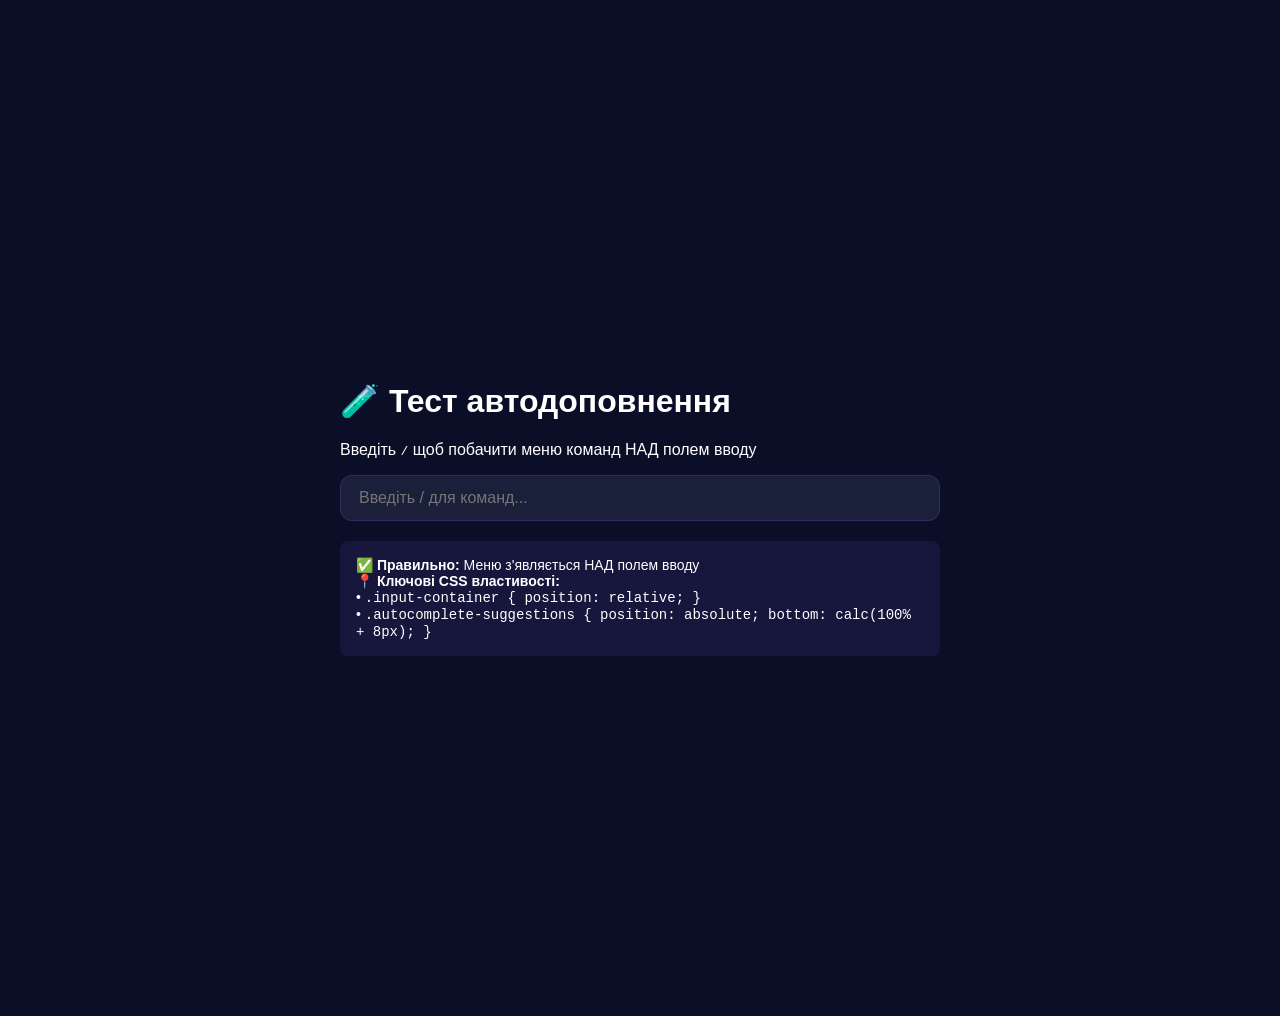
<file: test_autocomplete.html>
<!DOCTYPE html>
<html lang="uk">
<head>
    <meta charset="UTF-8">
    <meta name="viewport" content="width=device-width, initial-scale=1.0">
    <title>Тест автодоповнення</title>
    <style>
        body {
            font-family: Arial, sans-serif;
            background: #0a0e27;
            color: white;
            padding: 50px;
            display: flex;
            justify-content: center;
            align-items: center;
            min-height: 100vh;
        }
        
        .container {
            width: 100%;
            max-width: 600px;
        }
        
        .input-container {
            position: relative; /* ВАЖЛИВО! */
            background: #1a1f3a;
            border: 1px solid rgba(139, 92, 246, 0.2);
            border-radius: 12px;
            padding: 12px 16px;
        }
        
        input {
            width: 100%;
            background: transparent;
            border: none;
            color: white;
            font-size: 16px;
            outline: none;
        }
        
        .autocomplete-suggestions {
            position: absolute;
            bottom: calc(100% + 8px); /* НАД полем вводу */
            left: 0;
            right: 0;
            background: #1a1f3a;
            border: 1px solid rgba(139, 92, 246, 0.2);
            border-radius: 12px;
            max-height: 300px;
            overflow-y: auto;
            display: none;
            z-index: 1000;
            box-shadow: 0 -4px 20px rgba(139, 92, 246, 0.2);
        }
        
        .autocomplete-suggestions.show {
            display: block;
        }
        
        .autocomplete-item {
            padding: 12px 16px;
            cursor: pointer;
            display: flex;
            justify-content: space-between;
            border-bottom: 1px solid rgba(139, 92, 246, 0.1);
        }
        
        .autocomplete-item:hover,
        .autocomplete-item.active {
            background: rgba(139, 92, 246, 0.2);
        }
        
        .autocomplete-command {
            font-weight: 600;
            color: #8b5cf6;
            font-family: 'Courier New', monospace;
        }
        
        .autocomplete-desc {
            font-size: 0.85rem;
            color: rgba(255, 255, 255, 0.5);
        }
        
        .info {
            margin-top: 20px;
            padding: 16px;
            background: rgba(139, 92, 246, 0.1);
            border-radius: 8px;
            font-size: 14px;
        }
    </style>
</head>
<body>
    <div class="container">
        <h1>🧪 Тест автодоповнення</h1>
        <p>Введіть <code>/</code> щоб побачити меню команд НАД полем вводу</p>
        
        <div class="input-container">
            <div class="autocomplete-suggestions" id="suggestions">
                <div class="autocomplete-item active">
                    <span class="autocomplete-command">/help</span>
                    <span class="autocomplete-desc">Показати всі команди</span>
                </div>
                <div class="autocomplete-item">
                    <span class="autocomplete-command">/weather</span>
                    <span class="autocomplete-desc">Погода</span>
                </div>
                <div class="autocomplete-item">
                    <span class="autocomplete-command">/calc</span>
                    <span class="autocomplete-desc">Калькулятор</span>
                </div>
                <div class="autocomplete-item">
                    <span class="autocomplete-command">/joke</span>
                    <span class="autocomplete-desc">Розказати жарт</span>
                </div>
            </div>
            <input type="text" id="input" placeholder="Введіть / для команд...">
        </div>
        
        <div class="info">
            <strong>✅ Правильно:</strong> Меню з'являється НАД полем вводу<br>
            <strong>📍 Ключові CSS властивості:</strong><br>
            • <code>.input-container { position: relative; }</code><br>
            • <code>.autocomplete-suggestions { position: absolute; bottom: calc(100% + 8px); }</code>
        </div>
    </div>
    
    <script>
        const input = document.getElementById('input');
        const suggestions = document.getElementById('suggestions');
        
        input.addEventListener('input', (e) => {
            if (e.target.value.startsWith('/')) {
                suggestions.classList.add('show');
            } else {
                suggestions.classList.remove('show');
            }
        });
        
        document.addEventListener('click', (e) => {
            if (!input.contains(e.target) && !suggestions.contains(e.target)) {
                suggestions.classList.remove('show');
            }
        });
    </script>
</body>
</html>
</file>
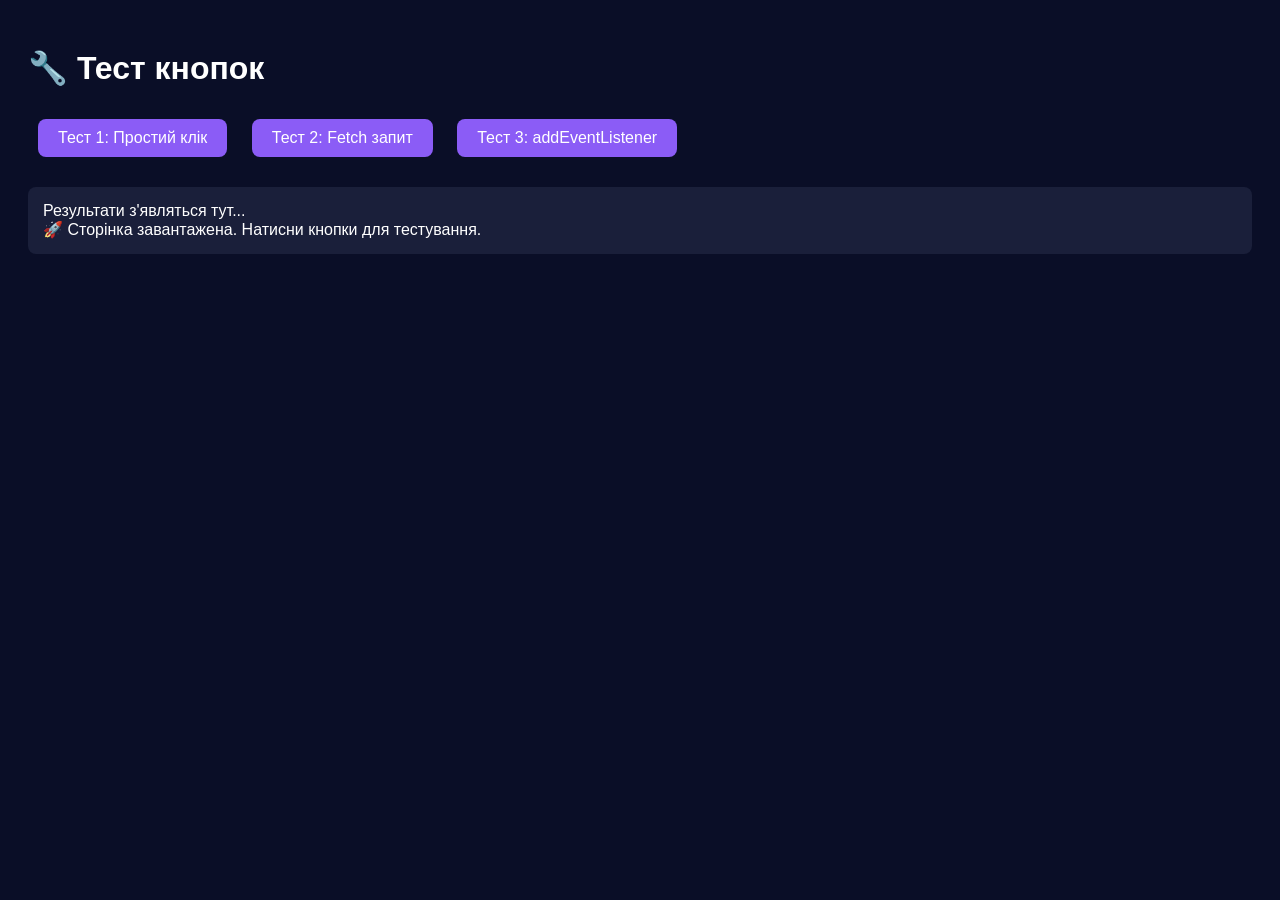
<file: test_buttons.html>
<!DOCTYPE html>
<html lang="uk">
<head>
    <meta charset="UTF-8">
    <meta name="viewport" content="width=device-width, initial-scale=1.0">
    <title>Тест кнопок</title>
    <style>
        body {
            font-family: Arial, sans-serif;
            padding: 20px;
            background: #0a0e27;
            color: white;
        }
        button {
            padding: 10px 20px;
            margin: 10px;
            font-size: 16px;
            cursor: pointer;
            background: #8b5cf6;
            border: none;
            border-radius: 8px;
            color: white;
        }
        button:hover {
            background: #7c3aed;
        }
        .result {
            margin-top: 20px;
            padding: 15px;
            background: #1a1f3a;
            border-radius: 8px;
        }
    </style>
</head>
<body>
    <h1>🔧 Тест кнопок</h1>
    
    <div>
        <button id="test-btn-1" onclick="testButton1()">Тест 1: Простий клік</button>
        <button id="test-btn-2" onclick="testButton2()">Тест 2: Fetch запит</button>
        <button id="test-btn-3">Тест 3: addEventListener</button>
    </div>
    
    <div class="result" id="result">
        Результати з'являться тут...
    </div>
    
    <script>
        const resultDiv = document.getElementById('result');
        
        function log(message) {
            console.log(message);
            resultDiv.innerHTML += `<div>${message}</div>`;
        }
        
        function testButton1() {
            log('✅ Тест 1 пройдено: onclick працює!');
        }
        
        async function testButton2() {
            log('🔄 Тест 2: Відправка запиту...');
            try {
                const response = await fetch('/groq-status');
                const data = await response.json();
                log('✅ Тест 2 пройдено: Fetch працює! Статус: ' + JSON.stringify(data));
            } catch (error) {
                log('❌ Тест 2 провалено: ' + error.message);
            }
        }
        
        // Тест 3: addEventListener
        document.getElementById('test-btn-3').addEventListener('click', function() {
            log('✅ Тест 3 пройдено: addEventListener працює!');
        });
        
        log('🚀 Сторінка завантажена. Натисни кнопки для тестування.');
    </script>
</body>
</html>
</file>
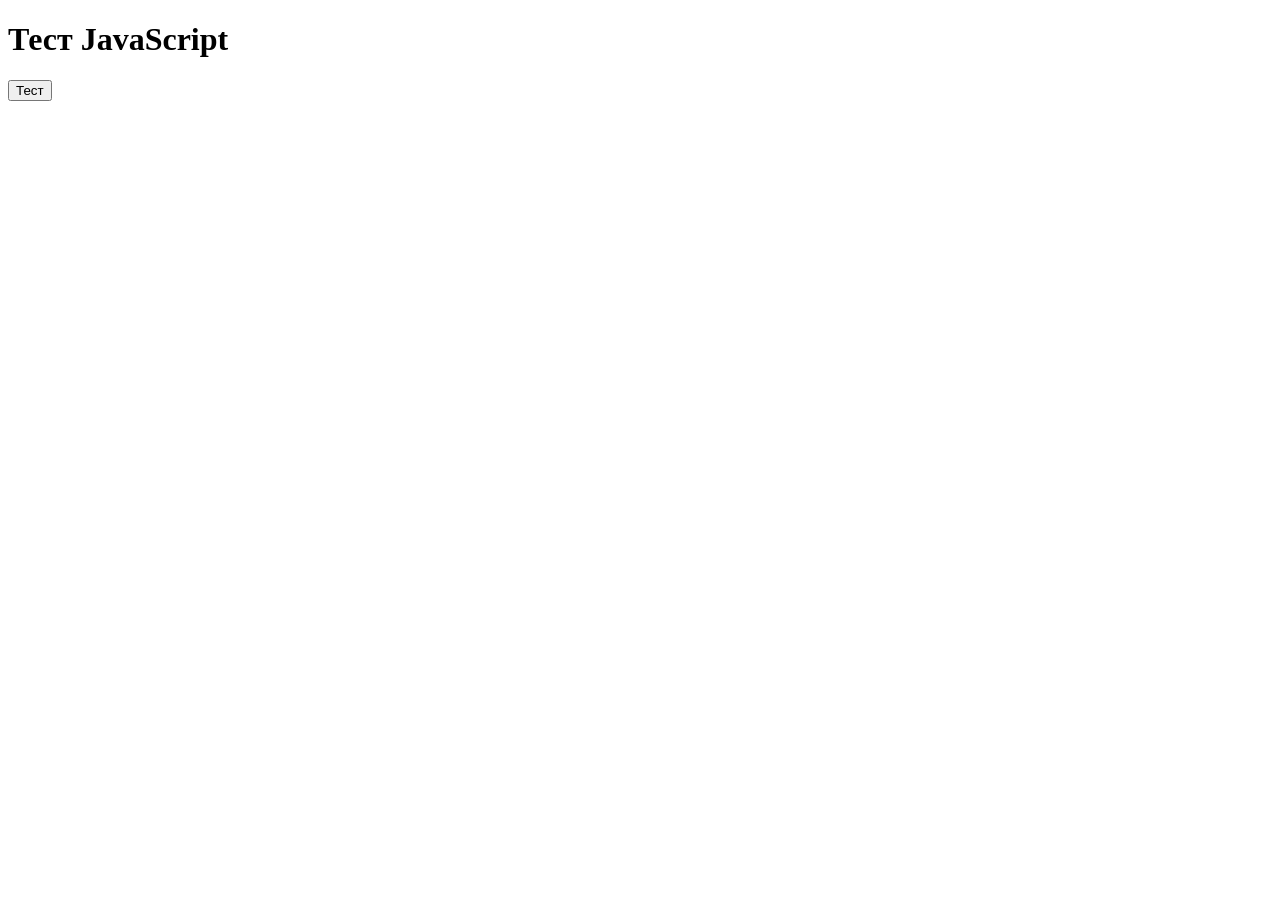
<file: test_syntax.html>
<!DOCTYPE html>
<html>
<head>
    <title>Тест синтаксису</title>
</head>
<body>
    <h1>Тест JavaScript</h1>
    <button id="test-btn">Тест</button>
    <div id="output"></div>
    
    <script>
        console.log('Скрипт завантажено');
        
        document.addEventListener('DOMContentLoaded', () => {
            console.log('DOM готовий');
            
            const btn = document.getElementById('test-btn');
            const output = document.getElementById('output');
            
            if (btn) {
                btn.addEventListener('click', () => {
                    console.log('Клік!');
                    output.textContent = 'Кнопка працює! ✅';
                });
                console.log('Обробник додано');
            }
        });
    </script>
</body>
</html>
</file>
